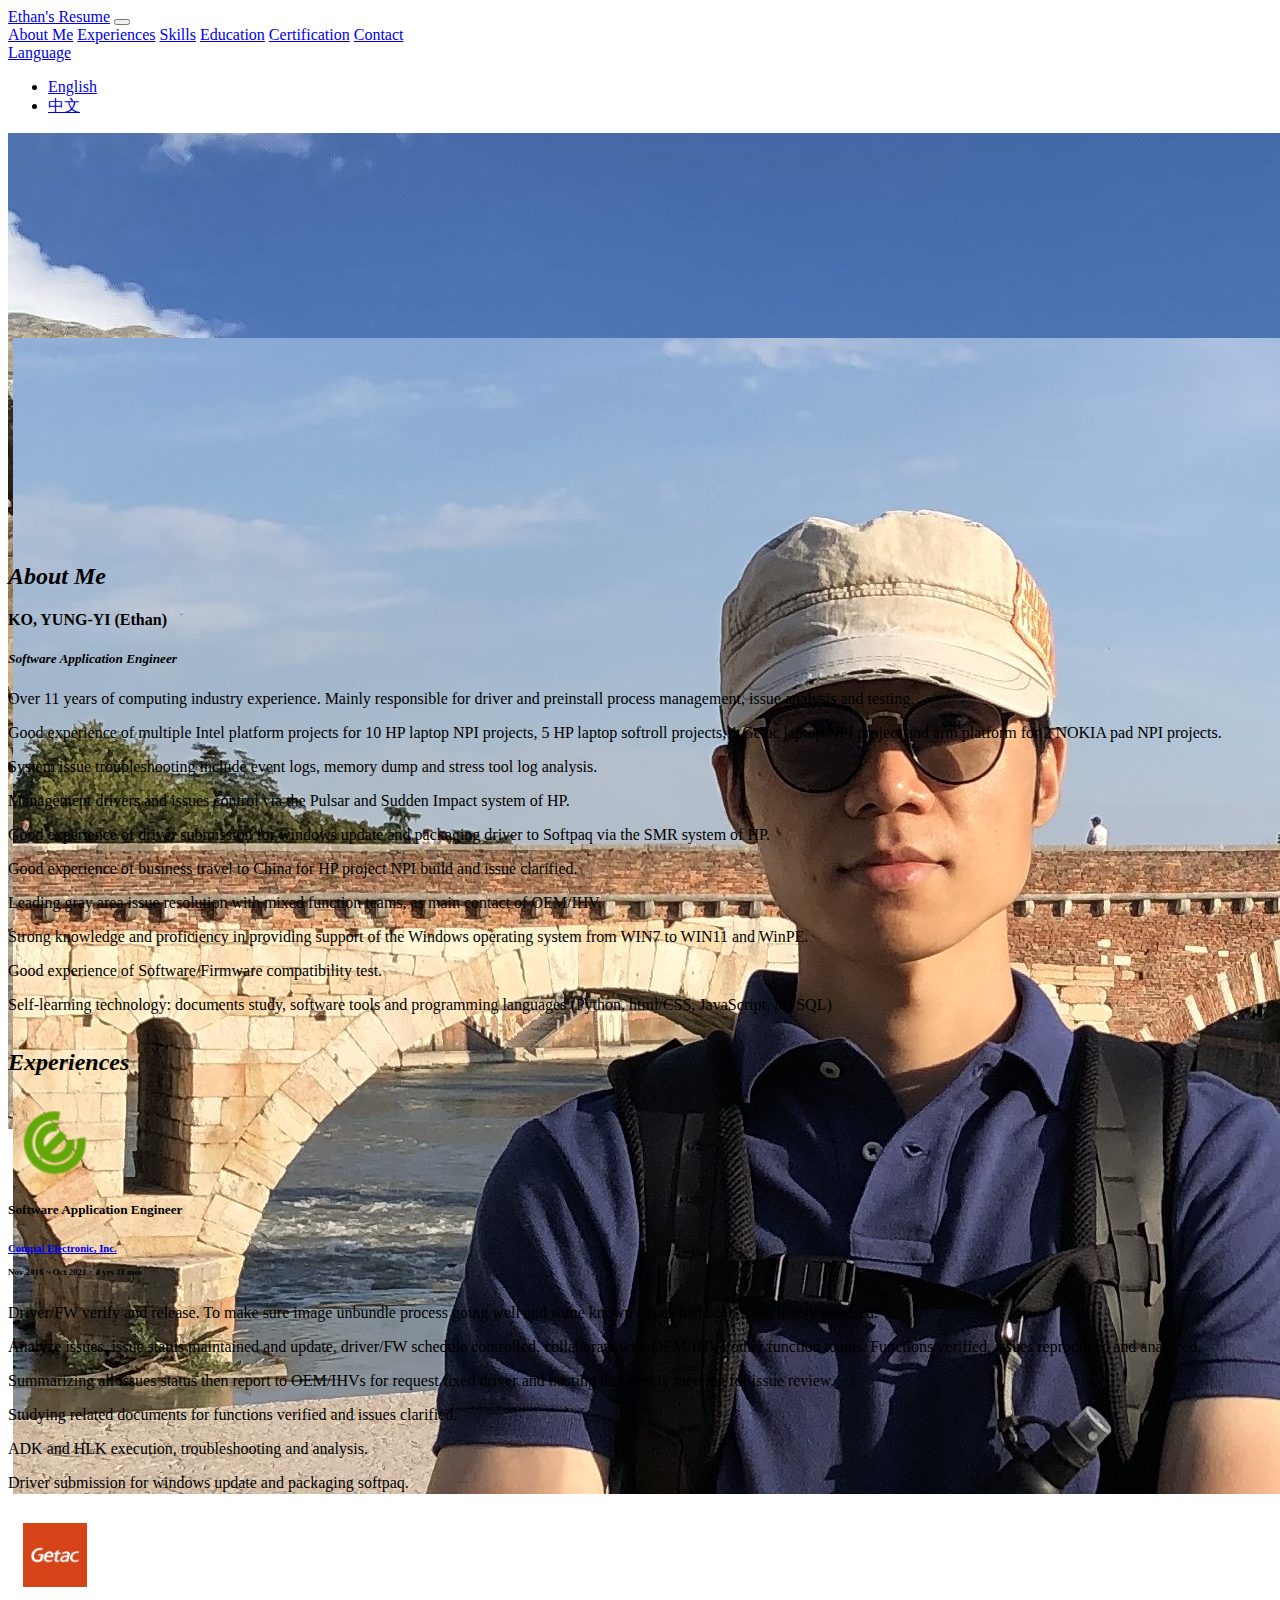
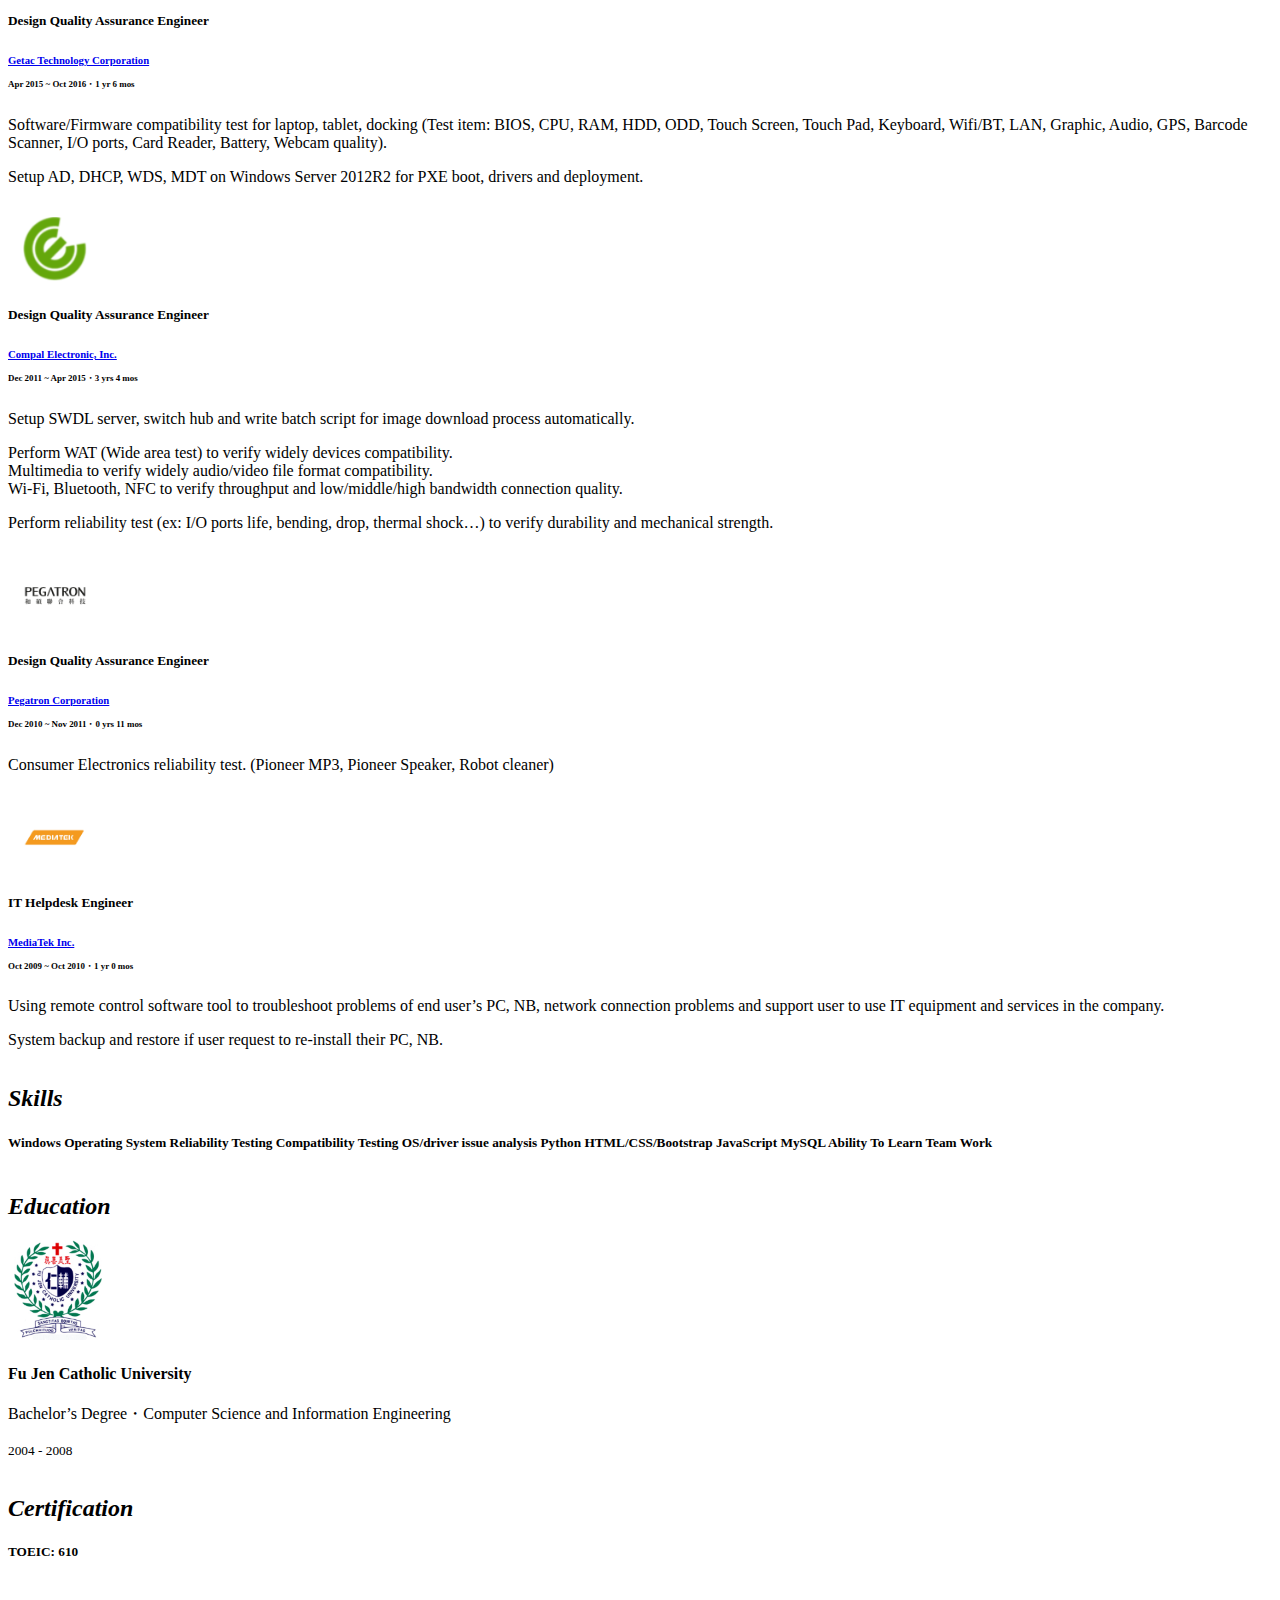
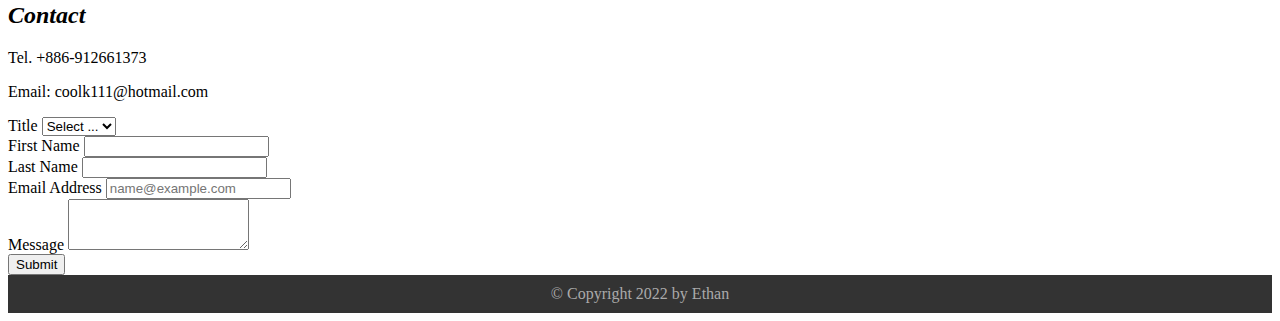
<file: index.html>
<!DOCTYPE html>
<html lang="en">
<head>
    <meta charset="UTF-8">
    <meta http-equiv="X-UA-Compatible" content="IE=edge">
    <meta name="viewport" content="width=device-width, initial-scale=1.0">
    <title>Ethan's Resume</title>
    <link href="https://cdn.jsdelivr.net/npm/bootstrap@5.2.2/dist/css/bootstrap.min.css" rel="stylesheet" integrity="sha384-Zenh87qX5JnK2Jl0vWa8Ck2rdkQ2Bzep5IDxbcnCeuOxjzrPF/et3URy9Bv1WTRi" crossorigin="anonymous">
    <script src="https://cdn.jsdelivr.net/npm/bootstrap@5.2.2/dist/js/bootstrap.bundle.min.js" integrity="sha384-OERcA2EqjJCMA+/3y+gxIOqMEjwtxJY7qPCqsdltbNJuaOe923+mo//f6V8Qbsw3" crossorigin="anonymous"></script>
    <link rel="stylesheet" type="text/css" href="resume_css.css"/>
</head>
<body>
    <nav class="navbar navbar-expand-lg navbar-dark bg-dark bg-gradient fixed-top">
        <div class="container-fluid">
            <a class="navbar-brand" href="#">Ethan's Resume</a>
            <button class="navbar-toggler" type="button" data-bs-toggle="collapse" data-bs-target="#navbarNavAltMarkup" aria-controls="navbarNavAltMarkup" aria-expanded="false" aria-label="Toggle navigation">
                <span class="navbar-toggler-icon"></span>
            </button>
            <div class="collapse navbar-collapse" id="navbarNavAltMarkup">
                <div class="navbar-nav">
                    <a class="nav-link" aria-current="page" href="#About Me">About Me</a>
                    <a class="nav-link" href="#Experience">Experiences</a>
                    <a class="nav-link" href="#Skill">Skills</a>
                    <a class="nav-link" href="#Education">Education</a>
                    <a class="nav-link" href="#Certification">Certification</a>
                    <a class="nav-link" href="#Contact">Contact</a>
                    <li class="nav-item dropdown">
                        <a class="nav-link dropdown-toggle" href="#" role="button" data-bs-toggle="dropdown" aria-expanded="false">
                            Language
                        </a>
                        <ul class="dropdown-menu dropdown-menu-dark">
                            <li><a class="dropdown-item" href="resume-en.html">English</a></li>
                            <li><a class="dropdown-item" href="resume-zh.html">中文</a></li>
                        </ul>
                    </li>
                </div>
            </div>
        </div>
    </nav>

    <div class="banner overflow-hidden justify-content-center align-items-center mt-5">
        <img src="./images/banner.jpg" class="w-100 h-100">

    </div>

    <div class="anchor" id="About Me"></div>
    <div class="box">
        <div class="container">
            <div class="row">
                <div class="col-12 col-md-3 mb-2 mb-md-0">
                    <div class="pic overflow-hidden">
                        <img src="./images/me.jpg" class="w-100 h-100">
                    </div>
                    <h2 class="mt-3 text p-sm-3 p-md-4 text-center text-md-start"><em>About Me</em></h2>
                </div>
                <div class="col-12 col-md-9 ms-auto">
                    <div class="text p-sm-3 p-md-4">
                        <h4>KO, YUNG-YI (Ethan)</h4>
                        <h5 class="mb-3"><i>Software Application Engineer</i></h5>
                        <p>
                            Over 11 years of computing industry experience. Mainly responsible for driver and preinstall
                            process management, issue analysis and testing.
                        </p>
                        <p>
                            Good experience of multiple Intel platform projects for 10 HP laptop NPI projects, 5 HP laptop
                            softroll projects, 1 Getac laptop NPI project and arm platform for 2 NOKIA pad NPI projects.
                        </p>
                        <p>System issue troubleshooting include event logs, memory dump and stress tool log analysis.</p>
                        <p>Management drivers and issues control via the Pulsar and Sudden Impact system of HP.</p>
                        <p>
                            Good experience of driver submission for windows update and packaging driver to Softpaq via the
                            SMR system of HP.
                        </p>
                        <p>Good experience of business travel to China for HP project NPI build and issue clarified.</p>
                        <p>Leading gray area issue resolution with mixed function teams, as main contact of OEM/IHV.</p>
                        <p>
                            Strong knowledge and proficiency in providing support of the Windows operating system from
                            WIN7 to WIN11 and WinPE.
                        </p>
                        <p>Good experience of Software/Firmware compatibility test.</p>
                        <p>
                            Self-learning technology: documents study, software tools and programming languages (Python,
                            html/CSS, JavaScript, MySQL)
                        </p>
                    </div>
                </div>
            </div>
        </div>
    </div>

    <div class="anchor" id="Experience"></div>
    <div class="box bg-secondary bg-opacity-10">
        <div class="container">
            <div class="row">
                <div class="col-12 col-md-3">
                    <h2 class="text p-sm-3 p-md-4 text-center text-md-start"><em>Experiences</em></h2>
                </div>
                <div class="col-12 col-md-9 ms-auto">
                    <div class="text p-sm-3 p-md-4">
                        <div class="card mb-3 d-flex flex-row">
                            <div>
                                <img src="./images/Compal.png" class="company_logo">
                            </div>
                            <div class="card-body">
                                <h5 class="card-title">Software Application Engineer</h5>
                                <h6 class="card-subtitle mb-2 text-muted">
                                    <a href="https://www.compal.com/" target="_blank" class="text-decoration-none text-success companyName">Compal Electronic, Inc.</a>
                                    <p class="mt-1"><small class="text-muted">Nov 2016 ~ Oct 2021・4 yrs 11 mos</small></p>
                                </h6>
                                <p class="card-text">
                                    Driver/FW verify and release. To make sure image unbundle process going well and some known
                                    issues had been fixed before released.
                                </p>
                                <p class="card-text">
                                    Analyze issues, issue status maintained and update, driver/FW schedule controlled, collaborate
                                    with OEM/IHVs/other function teams. Functions verified, issues reproduced and analyzed.
                                </p>
                                <p class="card-text">
                                    Summarizing all issues status then report to OEM/IHVs for request fixed driver and hosting the
                                    weekly meeting for issue review.
                                </p>
                                <p class="card-text">
                                    Studying related documents for functions verified and issues clarified.
                                </p>
                                <p class="card-text">
                                    ADK and HLK execution, troubleshooting and analysis.
                                </p>
                                <p class="card-text">
                                    Driver submission for windows update and packaging softpaq.
                                </p>
                            </div>
                        </div>

                        <div class="card mb-3 d-flex flex-row">
                            <div>
                                <img src="./images/Getac.png" class="company_logo">
                            </div>
                            <div class="card-body">
                                <h5 class="card-title">Design Quality Assurance Engineer</h5>
                                <h6 class="card-subtitle mb-2 text-muted">
                                    <a href="https://www.getac.com/" target="_blank" class="text-decoration-none text-success companyName">Getac Technology Corporation</a>
                                    <p class="mt-1"><small class="text-muted">Apr 2015 ~ Oct 2016・1 yr 6 mos</small></p>                                    
                                </h6>
                                <p class="card-text">
                                    Software/Firmware compatibility test for laptop, tablet, docking (Test item: 
                                    BIOS, CPU, RAM, HDD, ODD, Touch Screen, Touch Pad, Keyboard, Wifi/BT, LAN, 
                                    Graphic, Audio, GPS, Barcode Scanner, I/O ports, Card Reader, Battery, Webcam quality).
                                </p>
                                <p class="card-text">
                                    Setup AD, DHCP, WDS, MDT on Windows Server 2012R2 for PXE boot, drivers and deployment.
                                </p>
                            </div>
                        </div>

                        <div class="card mb-3 d-flex flex-row">
                            <div>
                                <img src="./images/Compal.png" class="company_logo">
                            </div>
                            <div class="card-body">
                                <h5 class="card-title">Design Quality Assurance Engineer</h5>
                                <h6 class="card-subtitle mb-2 text-muted">
                                    <a href="https://www.compal.com/" target="_blank" class="text-decoration-none text-success companyName">Compal Electronic, Inc.</a>
                                    <p class="mt-1"><small class="text-muted">Dec 2011 ~ Apr 2015・3 yrs 4 mos</small></p> 
                                </h6>
                                <p class="card-text">
                                    Setup SWDL server, switch hub and write batch script for image download process automatically.
                                </p>
                                <p class="card-text">
                                    Perform WAT (Wide area test) to verify widely devices compatibility.<br>
                                    Multimedia to verify widely audio/video file format compatibility.<br>
                                    Wi-Fi, Bluetooth, NFC to verify throughput and low/middle/high bandwidth connection quality.
                                </p>
                                <p class="card-text">
                                    Perform reliability test (ex: I/O ports life, bending, drop, thermal shock…) to verify durability and mechanical strength.
                                </p>
                            </div>
                        </div>

                        <div class="card mb-3 d-flex flex-row">
                            <div>
                                <img src="./images/Pega.png" class="company_logo">
                            </div>
                            <div class="card-body">
                                <h5 class="card-title">Design Quality Assurance Engineer</h5>
                                <h6 class="card-subtitle mb-2 text-muted">
                                    <a href="https://www.pegatroncorp.com/" target="_blank" class="text-decoration-none text-success companyName">Pegatron Corporation</a>
                                    <p class="mt-1"><small class="text-muted">Dec 2010 ~ Nov 2011・0 yrs 11 mos</small></p> 
                                </h6>
                                <p class="card-text">
                                    Consumer Electronics reliability test. (Pioneer MP3, Pioneer Speaker, Robot cleaner)
                                </p>
                            </div>
                        </div>

                        <div class="card mb-3 d-flex flex-row">
                            <div>
                                <img src="./images/MTK.png" class="company_logo">
                            </div>
                            <div class="card-body">
                                <h5 class="card-title">IT Helpdesk Engineer</h5>
                                <h6 class="card-subtitle mb-2 text-muted">
                                    <a href="https://www.mediatek.com/" target="_blank" class="text-decoration-none text-success companyName">MediaTek Inc.</a>
                                    <p class="mt-1"><small class="text-muted">Oct 2009 ~ Oct 2010・1 yr 0 mos</small></p> 
                                </h6>
                                <p class="card-text">
                                    Using remote control software tool to troubleshoot problems of end user’s PC, NB, 
                                    network connection problems and support user to use IT equipment and services in the company.
                                </p>
                                <p class="card-text">    
                                    System backup and restore if user request to re-install their PC, NB.
                                </p>
                            </div>
                        </div>
                    </div>
                </div>
            </div>
        </div>
    </div>

    <div class="anchor" id="Skill"></div>
    <div class="box">
        <div class="container">
            <div class="row">
                <div class="col-12 col-md-3">
                    <h2 class="text p-sm-3 p-md-4 text-center text-md-start"><em>Skills</em></h2>
                </div>
                <div class="col-12 col-md-9 ms-auto">
                    <div class="text p-sm-3 p-md-4 mb-2">
                        <h5>
                            <span class="badge text-bg-secondary m-1">Windows Operating System</span>
                            <span class="badge text-bg-secondary m-1">Reliability Testing</span>
                            <span class="badge text-bg-secondary m-1">Compatibility Testing</span>
                            <span class="badge text-bg-secondary m-1">OS/driver issue analysis</span>
                            <span class="badge text-bg-secondary m-1">Python</span>
                            <span class="badge text-bg-secondary m-1">HTML/CSS/Bootstrap</span>
                            <span class="badge text-bg-secondary m-1">JavaScript</span>
                            <span class="badge text-bg-secondary m-1">MySQL</span>
                            <span class="badge text-bg-secondary m-1">Ability To Learn</span>
                            <span class="badge text-bg-secondary m-1">Team Work</span>
                        </h5>
                    </div>
                </div>
            </div>
        </div>
    </div>

    <div class="anchor" id="Education"></div>
    <div class="box bg-secondary bg-opacity-10">
        <div class="container">
            <div class="row">
                <div class="col-12 col-md-3">
                    <h2 class="text p-sm-3 p-md-4 text-center text-md-start"><em>Education</em></h2>
                </div>
                <div class="col-12 col-md-9 ms-auto d-flex flex-row">
                    <div class="p-sm-3 p-md-4">
                        <img src="./images/FJU.png" width="100px" class="fju_logo">
                    </div>
                    <div class="text p-sm-3 p-md-4">
                        <h4>Fu Jen Catholic University</h4>
                        <p style="margin-bottom: 0px;">Bachelor’s Degree・Computer Science and Information Engineering</p>
                        <p><small>2004 - 2008</small></p>
                    </div>
                </div>
            </div>
        </div>
    </div>

    <div class="anchor" id="Certification"></div>
    <div class="box">
        <div class="container">
            <div class="row">
                <div class="col-12 col-md-3">
                    <h2 class="text p-sm-3 p-md-4 text-center text-md-start"><em>Certification</em></h2>
                </div>
                <div class="col-12 col-md-9 ms-auto">
                    <div class="text p-sm-3 p-md-4">
                        <h5>TOEIC: 610</h5>
                    </div>
                </div>
            </div>
        </div>
    </div>

    <div class="anchor" id="Contact"></div>
    <div class="box bg-secondary bg-opacity-10">
        <div class="container">
            <div class="row">
                <div class="col-12 col-md-3">
                    <h2 class="text p-sm-3 p-md-4 text-center text-md-start"><em>Contact</em></h2>
                    <p class="mb-1">Tel. +886-912661373</p>
                    <p>Email: coolk111@hotmail.com</p>
                </div>
                <div class="col-12 col-md-9 ms-auto">
                    <div class="p-sm-3 p-md-4">
                        <form method="post" action="MAILTO:coolk111@hotmail.com?subject=From Ethan's Resume">
                            <div class="mb-3">
                                <div class="row g-3 align-items-center">
                                    <div class="col-md-2">
                                        <label class="form-label">Title</label>
                                        <select class="form-select" required>
                                            <option selected disabled>Select ...</option>
                                            <option value="Mr">Mr.</option>
                                            <option value="Ms">Ms.</option>
                                        </select>
                                    </div>
                                    <div class="col-md-5">
                                        <label class="form-label">First Name</label>
                                        <input type="text" class="form-control">
                                    </div>
                                    <div class="col-md-5">
                                        <label class="form-label">Last Name</label>
                                        <input type="text" class="form-control" required>
                                    </div>
                                </div>
                            </div>
                            <div class="mb-3">
                                <label class="form-label">Email Address</label>
                                <input type="email" class="form-control" placeholder="name@example.com" required>
                            </div>
                            <div class="mb-3">
                                <label class="form-label">Message</label>
                                <textarea class="form-control" rows="3"></textarea>
                            </div>
                            <div class="mb-3">
                                <button class="btn btn-success" type="submit">Submit</button>
                            </div>
                        </form>
                    </div>
                </div>
            </div>
        </div>
    </div>

    <footer>
        &copy; Copyright 2022 by Ethan
    </footer>

    <script src="https://ajax.googleapis.com/ajax/libs/jquery/3.6.1/jquery.min.js"></script>
    <script>
        $(document).ready(function(){
            $(".navbar-nav>a").click(function(){
                $(".navbar-toggler").click();
            });
        });
    </script>
</body>
</html>
</file>
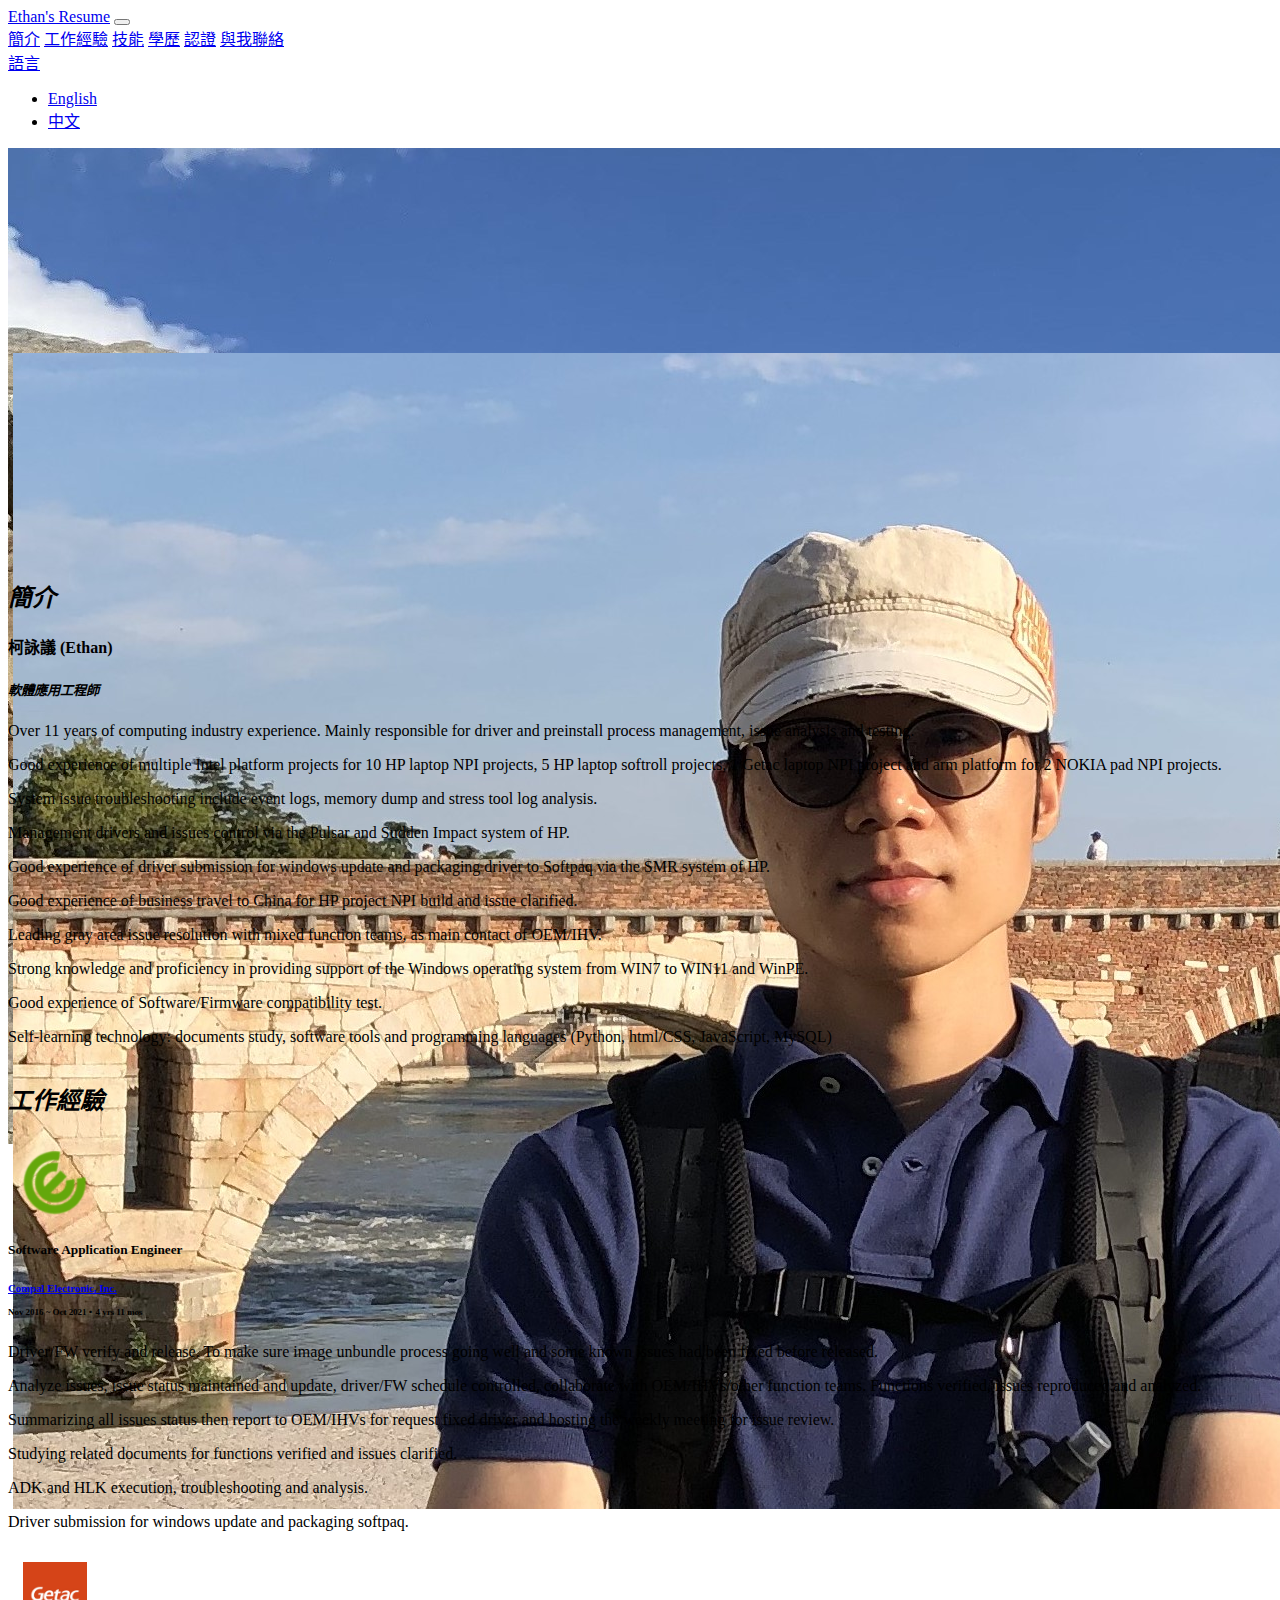
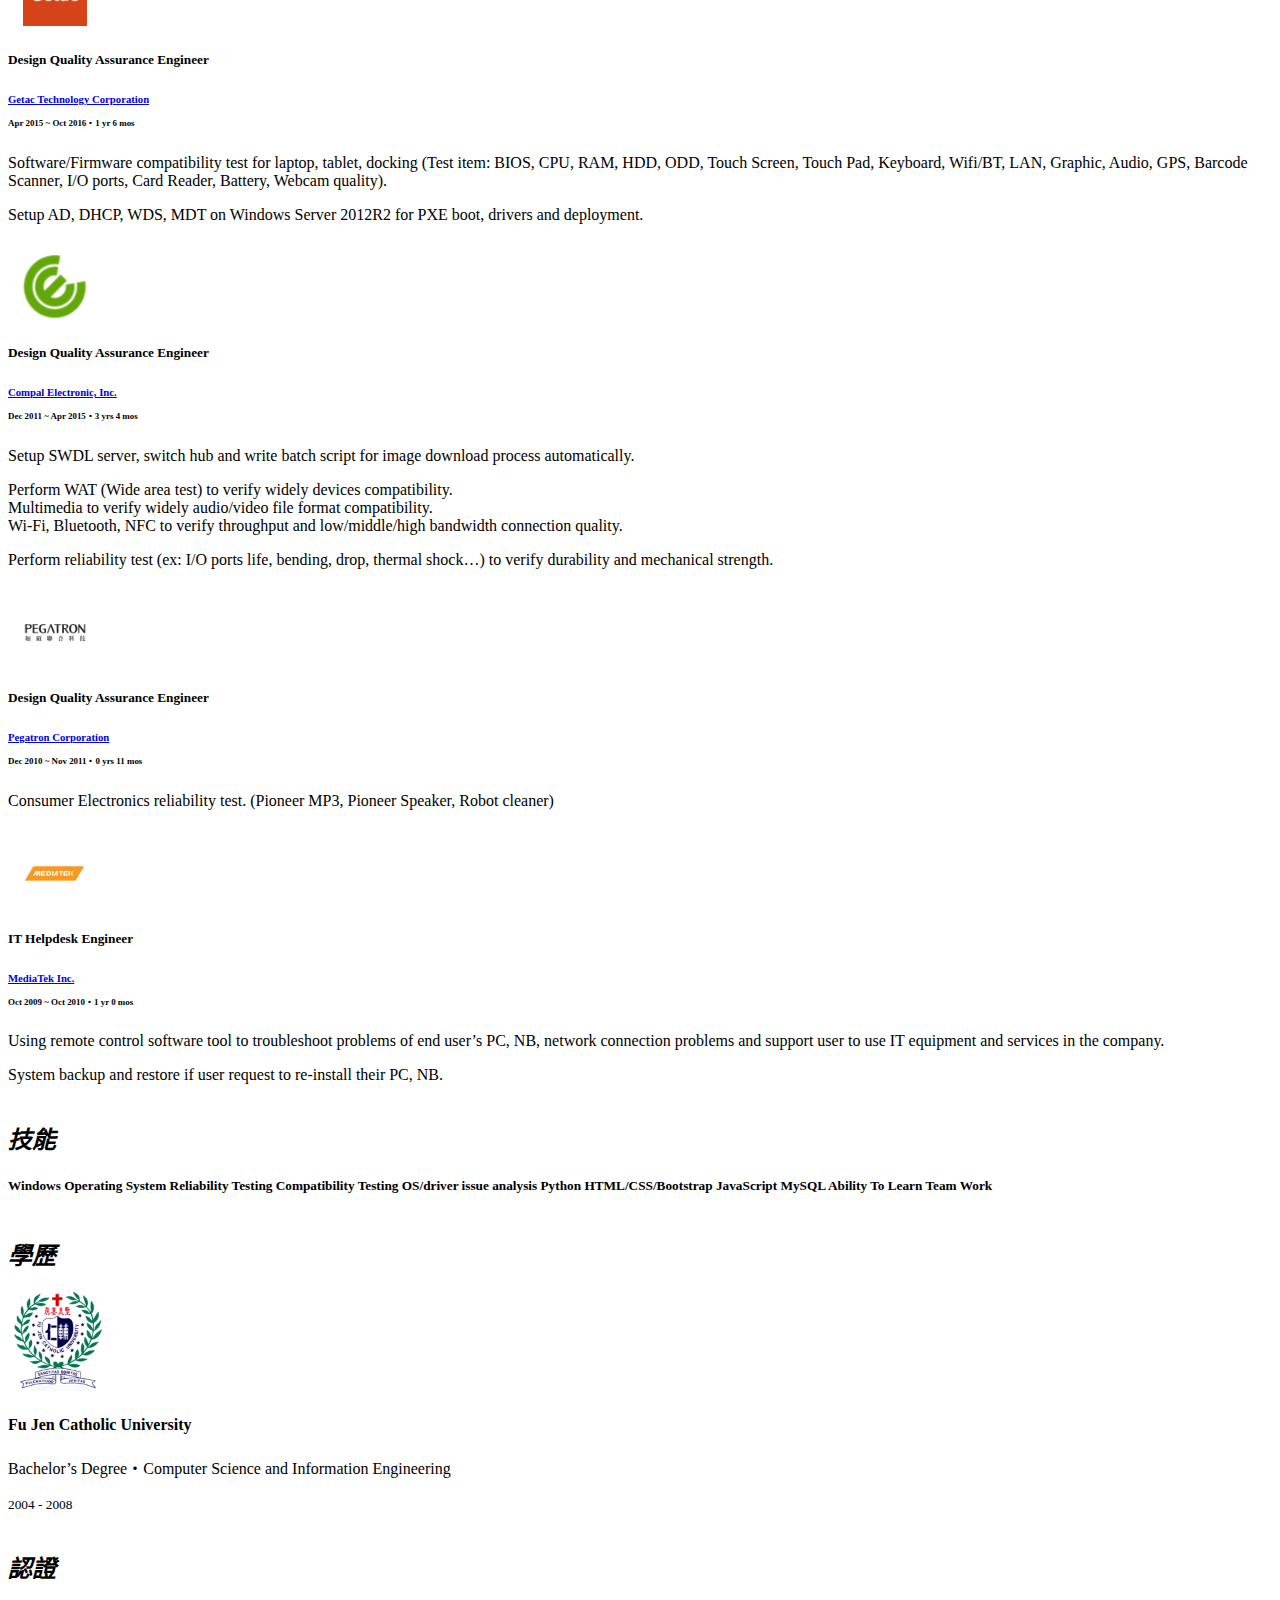
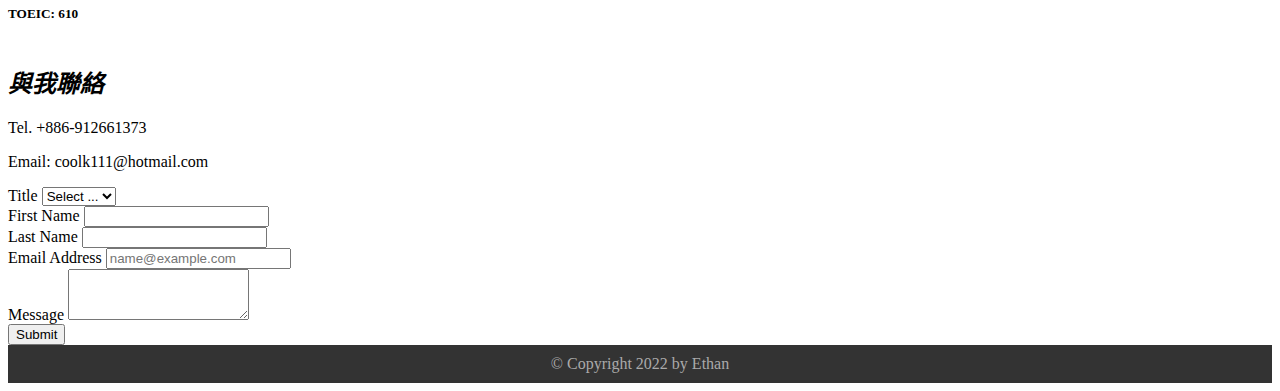
<file: resume-zh.html>
<!DOCTYPE html>
<html lang="zh-TW">
<head>
    <meta charset="UTF-8">
    <meta http-equiv="X-UA-Compatible" content="IE=edge">
    <meta name="viewport" content="width=device-width, initial-scale=1.0">
    <title>Ethan's Resume</title>
    <link href="https://cdn.jsdelivr.net/npm/bootstrap@5.2.2/dist/css/bootstrap.min.css" rel="stylesheet" integrity="sha384-Zenh87qX5JnK2Jl0vWa8Ck2rdkQ2Bzep5IDxbcnCeuOxjzrPF/et3URy9Bv1WTRi" crossorigin="anonymous">
    <script src="https://cdn.jsdelivr.net/npm/bootstrap@5.2.2/dist/js/bootstrap.bundle.min.js" integrity="sha384-OERcA2EqjJCMA+/3y+gxIOqMEjwtxJY7qPCqsdltbNJuaOe923+mo//f6V8Qbsw3" crossorigin="anonymous"></script>
    <link rel="stylesheet" type="text/css" href="resume_css.css"/>
</head>
<body>
    <nav class="navbar navbar-expand-lg navbar-dark bg-dark bg-gradient fixed-top">
        <div class="container-fluid">
            <a class="navbar-brand" href="#">Ethan's Resume</a>
            <button class="navbar-toggler" type="button" data-bs-toggle="collapse" data-bs-target="#navbarNavAltMarkup" aria-controls="navbarNavAltMarkup" aria-expanded="false" aria-label="Toggle navigation">
                <span class="navbar-toggler-icon"></span>
            </button>
            <div class="collapse navbar-collapse" id="navbarNavAltMarkup">
                <div class="navbar-nav">
                    <a class="nav-link" aria-current="page" href="#About Me">簡介</a>
                    <a class="nav-link" href="#Experience">工作經驗</a>
                    <a class="nav-link" href="#Skill">技能</a>
                    <a class="nav-link" href="#Education">學歷</a>
                    <a class="nav-link" href="#Certification">認證</a>
                    <a class="nav-link" href="#Contact">與我聯絡</a>
                    <li class="nav-item dropdown">
                        <a class="nav-link dropdown-toggle" href="#" role="button" data-bs-toggle="dropdown" aria-expanded="false">
                            語言
                        </a>
                        <ul class="dropdown-menu dropdown-menu-dark">
                            <li><a class="dropdown-item" href="resume-en.html">English</a></li>
                            <li><a class="dropdown-item" href="resume-zh.html">中文</a></li>
                        </ul>
                    </li>
                </div>
            </div>
        </div>
    </nav>

    <div class="banner overflow-hidden justify-content-center align-items-center mt-5">
        <img src="./images/banner.jpg" class="w-100 h-100">

    </div>

    <div class="anchor" id="About Me"></div>
    <div class="box">
        <div class="container">
            <div class="row">
                <div class="col-12 col-md-3 mb-2 mb-md-0">
                    <div class="pic overflow-hidden">
                        <img src="./images/me.jpg" class="w-100 h-100">
                    </div>
                    <h2 class="mt-3 text p-sm-3 p-md-4 text-center text-md-start"><em>簡介</em></h2>
                </div>
                <div class="col-12 col-md-9 ms-auto">
                    <div class="text p-sm-3 p-md-4">
                        <h4>柯詠議 (Ethan)</h4>
                        <h5 class="mb-3"><i>軟體應用工程師</i></h5>
                        <p>
                            Over 11 years of computing industry experience. Mainly responsible for driver and preinstall
                            process management, issue analysis and testing.
                        </p>
                        <p>
                            Good experience of multiple Intel platform projects for 10 HP laptop NPI projects, 5 HP laptop
                            softroll projects, 1 Getac laptop NPI project and arm platform for 2 NOKIA pad NPI projects.
                        </p>
                        <p>System issue troubleshooting include event logs, memory dump and stress tool log analysis.</p>
                        <p>Management drivers and issues control via the Pulsar and Sudden Impact system of HP.</p>
                        <p>
                            Good experience of driver submission for windows update and packaging driver to Softpaq via the
                            SMR system of HP.
                        </p>
                        <p>Good experience of business travel to China for HP project NPI build and issue clarified.</p>
                        <p>Leading gray area issue resolution with mixed function teams, as main contact of OEM/IHV.</p>
                        <p>
                            Strong knowledge and proficiency in providing support of the Windows operating system from
                            WIN7 to WIN11 and WinPE.
                        </p>
                        <p>Good experience of Software/Firmware compatibility test.</p>
                        <p>
                            Self-learning technology: documents study, software tools and programming languages (Python,
                            html/CSS, JavaScript, MySQL)
                        </p>
                    </div>
                </div>
            </div>
        </div>
    </div>

    <div class="anchor" id="Experience"></div>
    <div class="box bg-secondary bg-opacity-10">
        <div class="container">
            <div class="row">
                <div class="col-12 col-md-3">
                    <h2 class="text p-sm-3 p-md-4 text-center text-md-start"><em>工作經驗</em></h2>
                </div>
                <div class="col-12 col-md-9 ms-auto">
                    <div class="text p-sm-3 p-md-4">
                        <div class="card mb-3 d-flex flex-row">
                            <div>
                                <img src="./images/Compal.png" class="company_logo">
                            </div>
                            <div class="card-body">
                                <h5 class="card-title">Software Application Engineer</h5>
                                <h6 class="card-subtitle mb-2 text-muted">
                                    <a href="https://www.compal.com/" target="_blank" class="text-decoration-none text-success companyName">Compal Electronic, Inc.</a>
                                    <p class="mt-1"><small class="text-muted">Nov 2016 ~ Oct 2021・4 yrs 11 mos</small></p>
                                </h6>
                                <p class="card-text">
                                    Driver/FW verify and release. To make sure image unbundle process going well and some known
                                    issues had been fixed before released.
                                </p>
                                <p class="card-text">
                                    Analyze issues, issue status maintained and update, driver/FW schedule controlled, collaborate
                                    with OEM/IHVs/other function teams. Functions verified, issues reproduced and analyzed.
                                </p>
                                <p class="card-text">
                                    Summarizing all issues status then report to OEM/IHVs for request fixed driver and hosting the
                                    weekly meeting for issue review.
                                </p>
                                <p class="card-text">
                                    Studying related documents for functions verified and issues clarified.
                                </p>
                                <p class="card-text">
                                    ADK and HLK execution, troubleshooting and analysis.
                                </p>
                                <p class="card-text">
                                    Driver submission for windows update and packaging softpaq.
                                </p>
                            </div>
                        </div>

                        <div class="card mb-3 d-flex flex-row">
                            <div>
                                <img src="./images/Getac.png" class="company_logo">
                            </div>
                            <div class="card-body">
                                <h5 class="card-title">Design Quality Assurance Engineer</h5>
                                <h6 class="card-subtitle mb-2 text-muted">
                                    <a href="https://www.getac.com/" target="_blank" class="text-decoration-none text-success companyName">Getac Technology Corporation</a>
                                    <p class="mt-1"><small class="text-muted">Apr 2015 ~ Oct 2016・1 yr 6 mos</small></p>                                    
                                </h6>
                                <p class="card-text">
                                    Software/Firmware compatibility test for laptop, tablet, docking (Test item: 
                                    BIOS, CPU, RAM, HDD, ODD, Touch Screen, Touch Pad, Keyboard, Wifi/BT, LAN, 
                                    Graphic, Audio, GPS, Barcode Scanner, I/O ports, Card Reader, Battery, Webcam quality).
                                </p>
                                <p class="card-text">
                                    Setup AD, DHCP, WDS, MDT on Windows Server 2012R2 for PXE boot, drivers and deployment.
                                </p>
                            </div>
                        </div>

                        <div class="card mb-3 d-flex flex-row">
                            <div>
                                <img src="./images/Compal.png" class="company_logo">
                            </div>
                            <div class="card-body">
                                <h5 class="card-title">Design Quality Assurance Engineer</h5>
                                <h6 class="card-subtitle mb-2 text-muted">
                                    <a href="https://www.compal.com/" target="_blank" class="text-decoration-none text-success companyName">Compal Electronic, Inc.</a>
                                    <p class="mt-1"><small class="text-muted">Dec 2011 ~ Apr 2015・3 yrs 4 mos</small></p> 
                                </h6>
                                <p class="card-text">
                                    Setup SWDL server, switch hub and write batch script for image download process automatically.
                                </p>
                                <p class="card-text">
                                    Perform WAT (Wide area test) to verify widely devices compatibility.<br>
                                    Multimedia to verify widely audio/video file format compatibility.<br>
                                    Wi-Fi, Bluetooth, NFC to verify throughput and low/middle/high bandwidth connection quality.
                                </p>
                                <p class="card-text">
                                    Perform reliability test (ex: I/O ports life, bending, drop, thermal shock…) to verify durability and mechanical strength.
                                </p>
                            </div>
                        </div>

                        <div class="card mb-3 d-flex flex-row">
                            <div>
                                <img src="./images/Pega.png" class="company_logo">
                            </div>
                            <div class="card-body">
                                <h5 class="card-title">Design Quality Assurance Engineer</h5>
                                <h6 class="card-subtitle mb-2 text-muted">
                                    <a href="https://www.pegatroncorp.com/" target="_blank" class="text-decoration-none text-success companyName">Pegatron Corporation</a>
                                    <p class="mt-1"><small class="text-muted">Dec 2010 ~ Nov 2011・0 yrs 11 mos</small></p> 
                                </h6>
                                <p class="card-text">
                                    Consumer Electronics reliability test. (Pioneer MP3, Pioneer Speaker, Robot cleaner)
                                </p>
                            </div>
                        </div>

                        <div class="card mb-3 d-flex flex-row">
                            <div>
                                <img src="./images/MTK.png" class="company_logo">
                            </div>
                            <div class="card-body">
                                <h5 class="card-title">IT Helpdesk Engineer</h5>
                                <h6 class="card-subtitle mb-2 text-muted">
                                    <a href="https://www.mediatek.com/" target="_blank" class="text-decoration-none text-success companyName">MediaTek Inc.</a>
                                    <p class="mt-1"><small class="text-muted">Oct 2009 ~ Oct 2010・1 yr 0 mos</small></p> 
                                </h6>
                                <p class="card-text">
                                    Using remote control software tool to troubleshoot problems of end user’s PC, NB, 
                                    network connection problems and support user to use IT equipment and services in the company.
                                </p>
                                <p class="card-text">    
                                    System backup and restore if user request to re-install their PC, NB.
                                </p>
                            </div>
                        </div>
                    </div>
                </div>
            </div>
        </div>
    </div>

    <div class="anchor" id="Skill"></div>
    <div class="box">
        <div class="container">
            <div class="row">
                <div class="col-12 col-md-3">
                    <h2 class="text p-sm-3 p-md-4 text-center text-md-start"><em>技能</em></h2>
                </div>
                <div class="col-12 col-md-9 ms-auto">
                    <div class="text p-sm-3 p-md-4 mb-2">
                        <h5>
                            <span class="badge text-bg-secondary m-1">Windows Operating System</span>
                            <span class="badge text-bg-secondary m-1">Reliability Testing</span>
                            <span class="badge text-bg-secondary m-1">Compatibility Testing</span>
                            <span class="badge text-bg-secondary m-1">OS/driver issue analysis</span>
                            <span class="badge text-bg-secondary m-1">Python</span>
                            <span class="badge text-bg-secondary m-1">HTML/CSS/Bootstrap</span>
                            <span class="badge text-bg-secondary m-1">JavaScript</span>
                            <span class="badge text-bg-secondary m-1">MySQL</span>
                            <span class="badge text-bg-secondary m-1">Ability To Learn</span>
                            <span class="badge text-bg-secondary m-1">Team Work</span>
                        </h5>
                    </div>
                </div>
            </div>
        </div>
    </div>

    <div class="anchor" id="Education"></div>
    <div class="box bg-secondary bg-opacity-10">
        <div class="container">
            <div class="row">
                <div class="col-12 col-md-3">
                    <h2 class="text p-sm-3 p-md-4 text-center text-md-start"><em>學歷</em></h2>
                </div>
                <div class="col-12 col-md-9 ms-auto d-flex flex-row">
                    <div class="p-sm-3 p-md-4">
                        <img src="./images/FJU.png" width="100px" class="fju_logo">
                    </div>
                    <div class="text p-sm-3 p-md-4">
                        <h4>Fu Jen Catholic University</h4>
                        <p style="margin-bottom: 0px;">Bachelor’s Degree・Computer Science and Information Engineering</p>
                        <p><small>2004 - 2008</small></p>
                    </div>
                </div>
            </div>
        </div>
    </div>

    <div class="anchor" id="Certification"></div>
    <div class="box">
        <div class="container">
            <div class="row">
                <div class="col-12 col-md-3">
                    <h2 class="text p-sm-3 p-md-4 text-center text-md-start"><em>認證</em></h2>
                </div>
                <div class="col-12 col-md-9 ms-auto">
                    <div class="text p-sm-3 p-md-4">
                        <h5>TOEIC: 610</h5>
                    </div>
                </div>
            </div>
        </div>
    </div>

    <div class="anchor" id="Contact"></div>
    <div class="box bg-secondary bg-opacity-10">
        <div class="container">
            <div class="row">
                <div class="col-12 col-md-3">
                    <h2 class="text p-sm-3 p-md-4 text-center text-md-start"><em>與我聯絡</em></h2>
                    <p class="mb-1">Tel. +886-912661373</p>
                    <p>Email: coolk111@hotmail.com</p>
                </div>
                <div class="col-12 col-md-9 ms-auto">
                    <div class="p-sm-3 p-md-4">
                        <form method="post" action="MAILTO:coolk111@hotmail.com?subject=From Ethan's Resume">
                            <div class="mb-3">
                                <div class="row g-3 align-items-center">
                                    <div class="col-md-2">
                                        <label class="form-label">Title</label>
                                        <select class="form-select" required>
                                            <option selected disabled>Select ...</option>
                                            <option value="Mr">Mr.</option>
                                            <option value="Ms">Ms.</option>
                                        </select>
                                    </div>
                                    <div class="col-md-5">
                                        <label class="form-label">First Name</label>
                                        <input type="text" class="form-control">
                                    </div>
                                    <div class="col-md-5">
                                        <label class="form-label">Last Name</label>
                                        <input type="text" class="form-control" required>
                                    </div>
                                </div>
                            </div>
                            <div class="mb-3">
                                <label class="form-label">Email Address</label>
                                <input type="email" class="form-control" placeholder="name@example.com" required>
                            </div>
                            <div class="mb-3">
                                <label class="form-label">Message</label>
                                <textarea class="form-control" rows="3"></textarea>
                            </div>
                            <div class="mb-3">
                                <button class="btn btn-success" type="submit">Submit</button>
                            </div>
                        </form>
                    </div>
                </div>
            </div>
        </div>
    </div>

    <footer>
        &copy; Copyright 2022 by Ethan
    </footer>
    
    <script src="https://ajax.googleapis.com/ajax/libs/jquery/3.6.1/jquery.min.js"></script>
    <script>
        $(document).ready(function(){
            $(".navbar-nav>a").click(function(){
                $(".navbar-toggler").click();
            });
        });
    </script>
</body>
</html>
</file>
<file: resume_css.css>
.navbar-nav a:hover {
    font-weight: bold;
    color: #fff;
}
.banner {
    width: 100%;
    height: 300px;
}
.banner img {
    object-fit: cover;
}
.anchor{
    display: block;
    height: 60px; /* 高度與navbar相同, 用來補上被navbar覆蓋的高度 */
    margin-top: -60px; /* 高度與navbar相同, 將頁面內容拉近, 不要造成額外空白 */
    visibility: hidden; /* 隱藏 */
}
.pic {
    width: 200px;
    height: 200px;
    border-radius: 50%;
    border: 5px solid white;
}
.pic img {
    object-fit: cover;
}
.col-12 .pic {
    margin-top: -100px;
}
footer {
    background-color: #333;
    color: #aaa;
    text-align: center;
    padding: 10px 0;
}
.company_logo {
    width: 64px; 
    margin-top: 15px;
    margin-left: 15px;
}
.companyName:hover {
    font-weight: bold;
}

@media screen and (max-width: 768px){
    .pic {
        margin: auto;
    }
    .col-12>h2 {
        margin-top: 10px;
    }
    .company_logo {
        width: 44px; 
    }
    .fju_logo {
        width: 80px;
        margin-right: 10px;
    }
}
</file>
